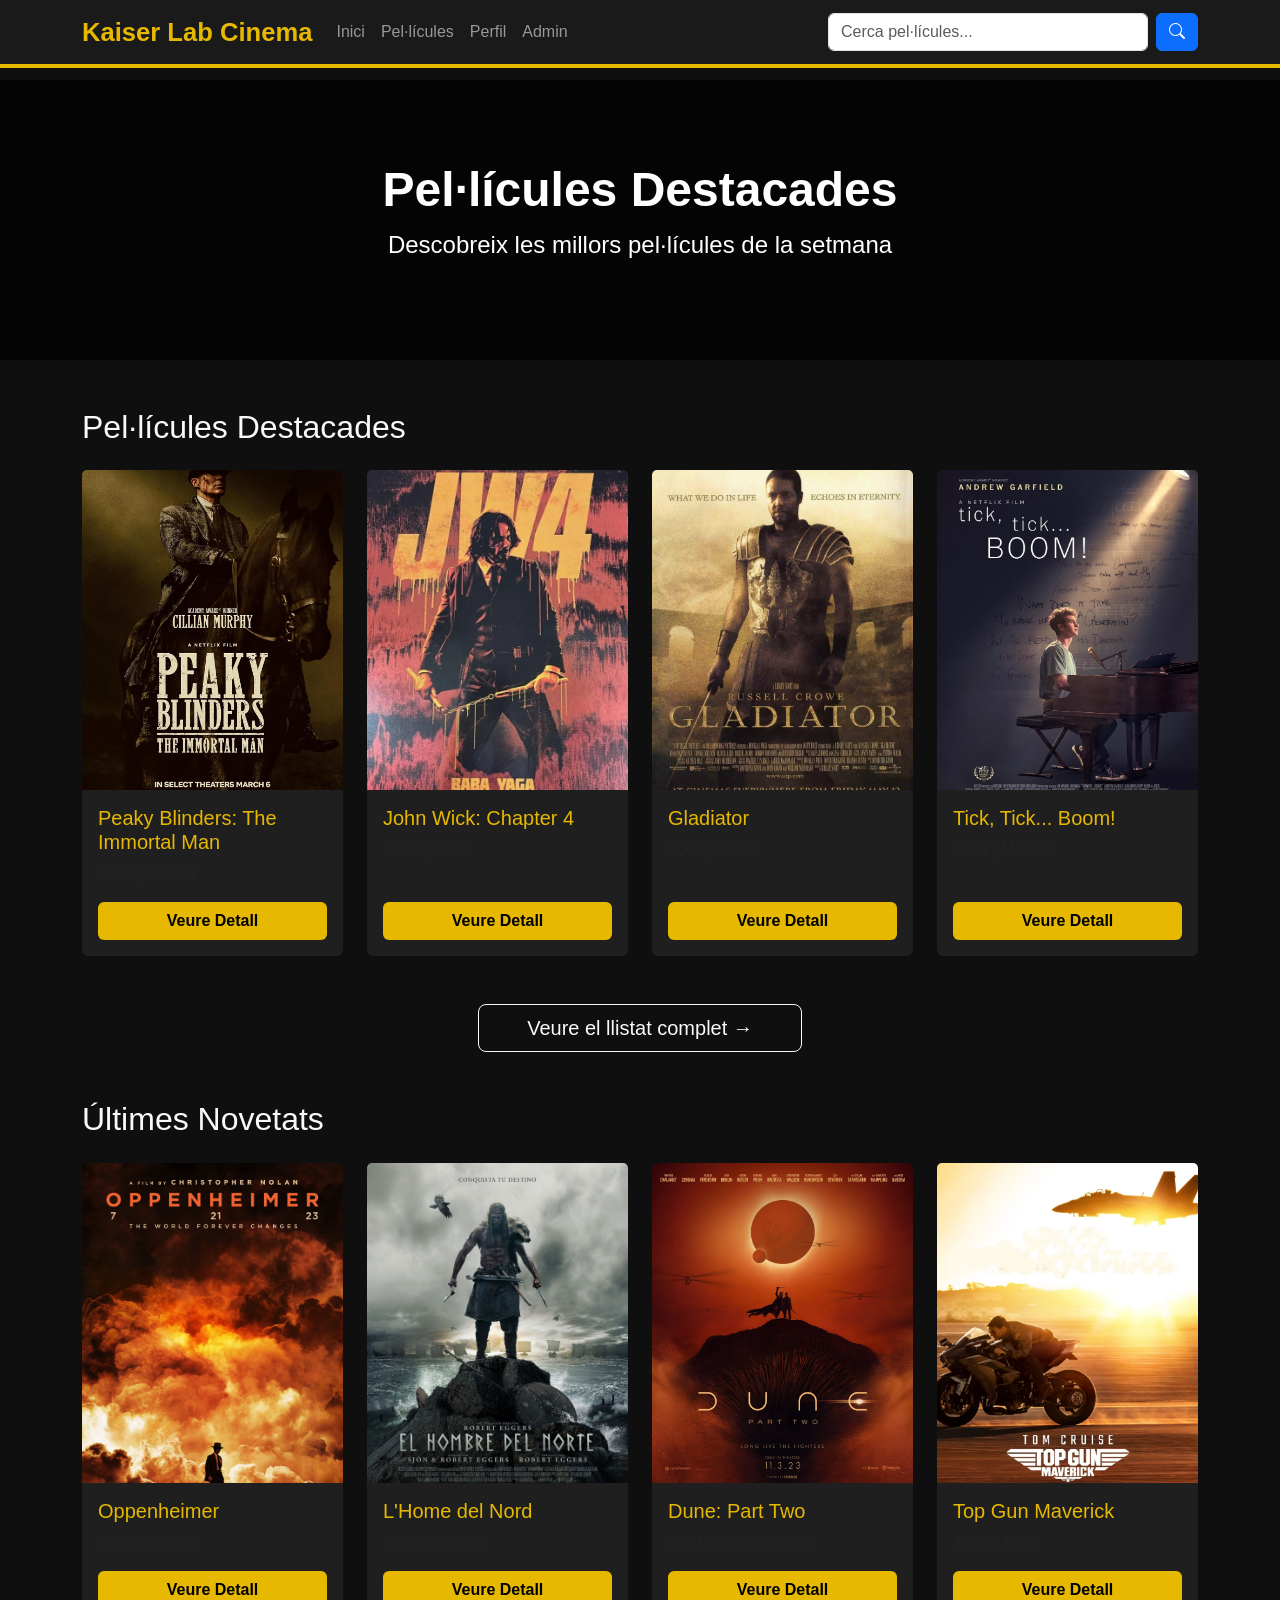
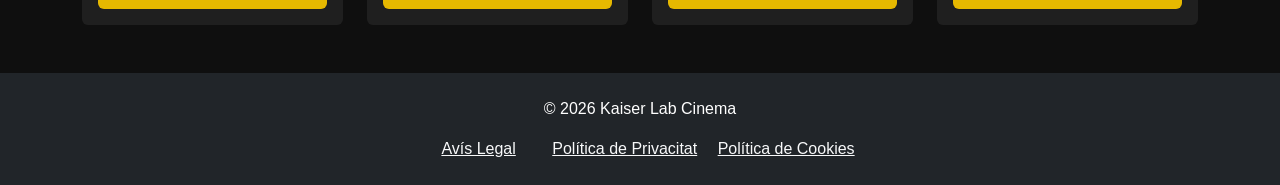
<file: kaiser-lab-cinema/index.html>
<!DOCTYPE html>
<html lang="ca">
<head>
    <meta charset="UTF-8">
    <meta name="viewport" content="width=device-width, initial-scale=1.0">
    <title>Kaiser Lab Cinema</title>
    <link href="https://cdn.jsdelivr.net/npm/bootstrap@5.3.3/dist/css/bootstrap.min.css" rel="stylesheet">
    <link href="https://cdn.jsdelivr.net/npm/bootstrap-icons@1.11.3/font/bootstrap-icons.min.css" rel="stylesheet">
    
    <style>
        :root { --color-primary: #e6b800; }
        body { background: #0f0f0f; color: #f5f5f5; font-family: 'Segoe UI', sans-serif; }
        .navbar { background: #1a1a1a; border-bottom: 4px solid var(--color-primary); }
        .navbar-brand { color: var(--color-primary) !important; font-weight: 700; font-size: 1.6rem; }
        .card { background: #1f1f1f; border: none; transition: all 0.3s; }
        .card:hover { transform: scale(1.05); box-shadow: 0 10px 25px rgba(230,184,0,0.4); }
        .card-img-top { height: 320px; object-fit: cover; }
        .card-title { color: var(--color-primary); }
        .btn-detail { background: var(--color-primary); color: #000; font-weight: 700; }
        .btn-detail:hover { background: #ffcc00; }
        .hero { 
            background: linear-gradient(rgba(0,0,0,0.7), rgba(0,0,0,0.7)), url('https://definicion.de/wp-content/uploads/2016/09/cine-1.jpg') center/cover no-repeat;
            height: 280px;
            display: flex;
            align-items: center;
        }
    </style>
</head>
<body>
    <!-- NAVBAR -->
    <!-- NAVBAR AMB BARRA DE CERCA GLOBAL -->
<nav class="navbar navbar-expand-lg navbar-dark fixed-top">
    <div class="container">
        <a class="navbar-brand" href="index.html">Kaiser Lab Cinema</a>
        
        <button class="navbar-toggler" type="button" data-bs-toggle="collapse" data-bs-target="#navbarNav">
            <span class="navbar-toggler-icon"></span>
        </button>

        <div class="collapse navbar-collapse" id="navbarNav">
            <ul class="navbar-nav me-auto">
                <li class="nav-item"><a class="nav-link" href="index.html">Inici</a></li>
                <li class="nav-item"><a class="nav-link" href="pelicules.html">Pel·lícules</a></li>
                <li class="nav-item"><a class="nav-link" href="perfil.html">Perfil</a></li>
                <li class="nav-item"><a class="nav-link" href="admin.html">Admin</a></li>
            </ul>

            <!-- BARRA DE CERCA (sempre visible) -->
            <form class="d-flex ms-auto" action="pelicules.html" method="get">
                <input type="search" 
                    name="q" 
                    class="form-control me-2" 
                    placeholder="Cerca pel·lícules..." 
                    style="width: 320px;">
                <button class="btn btn-primary" type="submit">
                    <i class="bi bi-search"></i>
                </button>
            </form>
        </div>
    </div>
</nav>
    <div style="height: 80px;"></div>

    <!-- HERO -->
    <section class="hero text-center text-white">
        <div class="container">
            <h1 class="display-5 fw-bold">Pel·lícules Destacades</h1>
            <p class="fs-4">Descobreix les millors pel·lícules de la setmana</p>
        </div>
    </section>

    <div class="container my-5">
        <!-- PEL·LÍCULES DESTACADES -->
        <h2 class="text-light mb-4">Pel·lícules Destacades</h2>
        <div class="row row-cols-1 row-cols-md-2 row-cols-lg-4 g-4" id="destacadesGrid"></div>

        <div class="text-center my-5">
            <a href="pelicules.html" class="btn btn-outline-light btn-lg px-5">Veure el llistat complet →</a>
        </div>

        <!-- ÚLTIMES NOVETATS -->
        <h2 class="text-light mb-4">Últimes Novetats</h2>
        <div class="row row-cols-1 row-cols-md-2 row-cols-lg-4 g-4" id="novetatsGrid"></div>
    </div>

    <!-- FOOTER -->
    <footer class="bg-dark text-white text-center py-4">
        <div class="container">
            <p>© 2026 Kaiser Lab Cinema</p>
            <a href="#" class="text-light mx-3">Avís Legal</a>
            <a href="#" class="text-light mx-3">Política de Privacitat</a>
            <a href="#" class="text-light">Política de Cookies</a>
        </div>
    </footer>

    <script src="https://cdn.jsdelivr.net/npm/bootstrap@5.3.3/dist/js/bootstrap.bundle.min.js"></script>
    <script>
        // === 20 PEL·LÍCULES ===
        const pelicules = [
            {id:1, img:"img/movie1.jpg", title:"Peaky Blinders: The Immortal Man", year:"2026", genre:"Drama"},
            {id:2, img:"img/movie2.jpg", title:"John Wick: Chapter 4", year:"2023", genre:"Acció"},
            {id:3, img:"img/movie3.jpg", title:"Gladiator", year:"2000", genre:"Acció"},
            {id:4, img:"img/movie4.jpg", title:"Tick, Tick... Boom!", year:"2021", genre:"Musical"},
            {id:5, img:"img/movie5.jpg", title:"Oppenheimer", year:"2023", genre:"Històric"},
            {id:6, img:"img/movie6.jpg", title:"L'Home del Nord", year:"2022", genre:"Històric"},
            {id:7, img:"img/movie7.jpg", title:"Dune: Part Two", year:"2024", genre:"Ciència Ficció"},
            {id:8, img:"img/movie8.jpg", title:"Top Gun Maverick", year:"2022", genre:"Acció"},
            {id:9, img:"img/movie9.jpg", title:"La raó d'estar amb tu", year:"2017", genre:"Fantasia"},
            {id:10, img:"img/movie10.jpg", title:"La Balena", year:"2022", genre:"Drama"},
            {id:11, img:"img/movie11.jpg", title:"El Padrí", year:"1972", genre:"Drama"},
            {id:12, img:"img/movie12.jpg", title:"Interestellar", year:"2014", genre:"Ciència Ficció"},
            {id:13, img:"img/movie13.jpg", title:"The Matrix", year:"1999", genre:"Thriller"},
            {id:14, img:"img/movie14.jpg", title:"Shutter Island", year:"2010", genre:"Thriller"},
            {id:15, img:"img/movie15.jpg", title:"Club de Lluita", year:"1999", genre:"Drama"},
            {id:16, img:"img/movie16.jpg", title:"Zodiac", year:"2007", genre:"Misteri"},
            {id:17, img:"img/movie17.jpg", title:"Dos Papes", year:"2019", genre:"Drama"},
            {id:18, img:"img/movie18.jpg", title:"Conclave", year:"2024", genre:"Thriller"},
            {id:19, img:"img/movie19.jpg", title:"Wall Street", year:"1987", genre:"Drama"},
            {id:20, img:"img/movie20.jpg", title:"La Gran Aposta", year:"2015", genre:"Drama"}
        ];

        function renderSection(gridId, moviesToShow) {
            const container = document.getElementById(gridId);
            container.innerHTML = '';
            moviesToShow.forEach(movie => {
                const card = `
                    <div class="col">
                        <div class="card h-100">
                            <img src="${movie.img}" class="card-img-top" alt="${movie.title}">
                            <div class="card-body d-flex flex-column">
                                <h5 class="card-title">${movie.title}</h5>
                                <p class="text-muted">${movie.year} | ${movie.genre}</p>
                                <div class="mt-auto">
                                    <a href="detall.html?id=${movie.id}" class="btn btn-detail w-100">Veure Detall</a>
                                </div>
                            </div>
                        </div>
                    </div>
                `;
                container.innerHTML += card;
            });
        }

        window.onload = () => {
            renderSection('destacadesGrid', pelicules.slice(0, 4));   // Primeres 4
            renderSection('novetatsGrid', pelicules.slice(4, 8));    // Següents 4
        };
    </script>
</body>
</html>
</file>
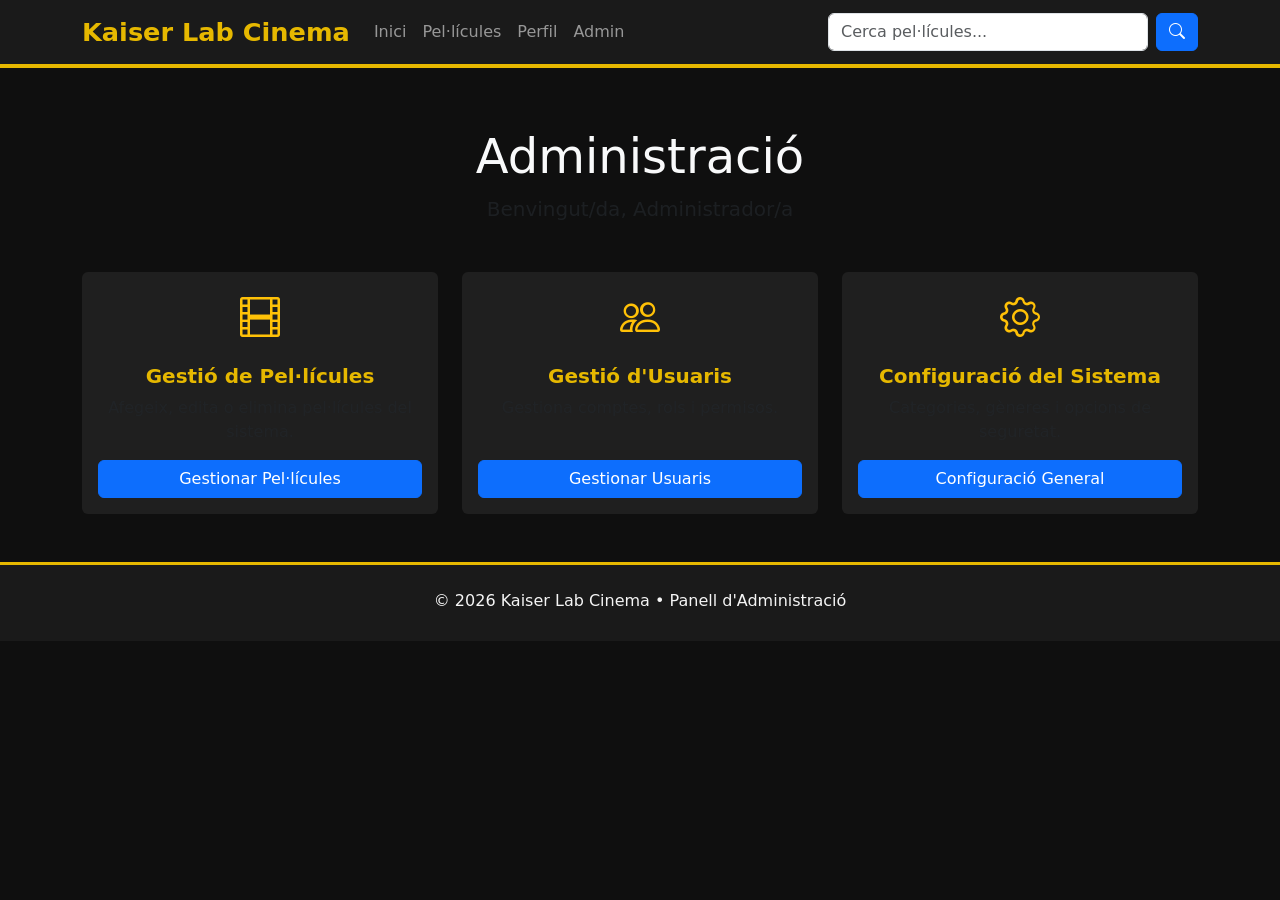
<file: kaiser-lab-cinema/admin.html>
<!DOCTYPE html>
<html lang="ca">
<head>
    <meta charset="UTF-8">
    <meta name="viewport" content="width=device-width, initial-scale=1.0">
    <title>Administració - Kaiser Lab Cinema</title>
    <link href="https://cdn.jsdelivr.net/npm/bootstrap@5.3.3/dist/css/bootstrap.min.css" rel="stylesheet">
    <link href="https://cdn.jsdelivr.net/npm/bootstrap-icons@1.11.3/font/bootstrap-icons.min.css" rel="stylesheet">
    <link rel="stylesheet" href="css/style.css">
</head>
<body>
    <!-- NAVBAR AMB BARRA DE CERCA GLOBAL -->
<nav class="navbar navbar-expand-lg navbar-dark fixed-top">
    <div class="container">
        <a class="navbar-brand" href="index.html">Kaiser Lab Cinema</a>
        
        <button class="navbar-toggler" type="button" data-bs-toggle="collapse" data-bs-target="#navbarNav">
            <span class="navbar-toggler-icon"></span>
        </button>

        <div class="collapse navbar-collapse" id="navbarNav">
            <ul class="navbar-nav me-auto">
                <li class="nav-item"><a class="nav-link" href="index.html">Inici</a></li>
                <li class="nav-item"><a class="nav-link" href="pelicules.html">Pel·lícules</a></li>
                <li class="nav-item"><a class="nav-link" href="perfil.html">Perfil</a></li>
                <li class="nav-item"><a class="nav-link" href="admin.html">Admin</a></li>
            </ul>

            <!-- BARRA DE CERCA (sempre visible) -->
            <form class="d-flex ms-auto" action="pelicules.html" method="get">
                <input type="search" 
                    name="q" 
                    class="form-control me-2" 
                    placeholder="Cerca pel·lícules..." 
                    style="width: 320px;">
                <button class="btn btn-primary" type="submit">
                    <i class="bi bi-search"></i>
                </button>
            </form>
        </div>
    </div>
</nav>

    <div style="height: 80px;"></div>

    <div class="container my-5">
        <div class="text-center mb-5">
            <h2 class="text-light display-5">Administració</h2>
            <p class="text-muted fs-5">Benvingut/da, Administrador/a</p>
        </div>

        <div class="row g-4">
            <!-- GESTIÓ DE PEL·LÍCULES -->
            <div class="col-lg-4 col-md-6">
                <div class="card admin-card h-100 text-center">
                    <div class="card-body d-flex flex-column">
                        <i class="bi bi-film fs-1 text-warning mb-3"></i>
                        <h5 class="card-title">Gestió de Pel·lícules</h5>
                        <p class="card-text text-muted">Afegeix, edita o elimina pel·lícules del sistema.</p>
                        <a href="#" class="btn btn-primary mt-auto">Gestionar Pel·lícules</a>
                    </div>
                </div>
            </div>

            <!-- GESTIÓ D'USUARIS -->
            <div class="col-lg-4 col-md-6">
                <div class="card admin-card h-100 text-center">
                    <div class="card-body d-flex flex-column">
                        <i class="bi bi-people fs-1 text-warning mb-3"></i>
                        <h5 class="card-title">Gestió d'Usuaris</h5>
                        <p class="card-text text-muted">Gestiona comptes, rols i permisos.</p>
                        <a href="#" class="btn btn-primary mt-auto">Gestionar Usuaris</a>
                    </div>
                </div>
            </div>

            <!-- CONFIGURACIÓ DEL SISTEMA -->
            <div class="col-lg-4 col-md-6">
                <div class="card admin-card h-100 text-center">
                    <div class="card-body d-flex flex-column">
                        <i class="bi bi-gear fs-1 text-warning mb-3"></i>
                        <h5 class="card-title">Configuració del Sistema</h5>
                        <p class="card-text text-muted">Categories, gèneres i opcions de seguretat.</p>
                        <a href="#" class="btn btn-primary mt-auto">Configuració General</a>
                    </div>
                </div>
            </div>
        </div>
    </div>

    <!-- FOOTER -->
    <footer class="py-4 text-center">
        <div class="container">
            <p class="mb-1">© 2026 Kaiser Lab Cinema • Panell d'Administració</p>
        </div>
    </footer>

    <script src="https://cdn.jsdelivr.net/npm/bootstrap@5.3.3/dist/js/bootstrap.bundle.min.js"></script>
</body>
</html>
</file>
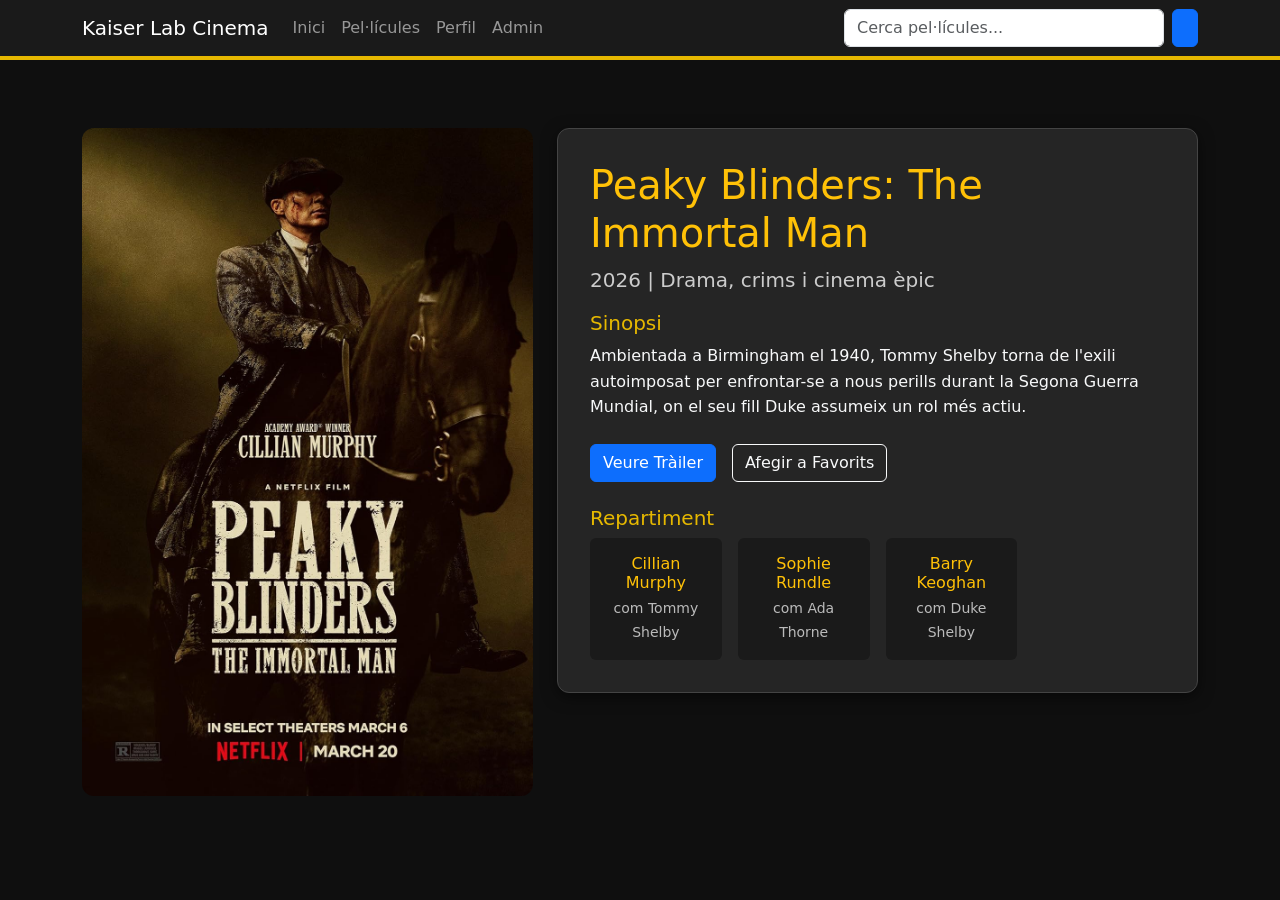
<file: kaiser-lab-cinema/detall.html>
<!DOCTYPE html>
<html lang="ca">
<head>
    <meta charset="UTF-8">
    <meta name="viewport" content="width=device-width, initial-scale=1.0">
    <title>Detall - Kaiser Lab Cinema</title>
    <link href="https://cdn.jsdelivr.net/npm/bootstrap@5.3.3/dist/css/bootstrap.min.css" rel="stylesheet">
    <style>
            :root { 
                --color-primary: #e6b800; 
                --text-light: #f5f5f5;
                --text-soft: #cccccc;
            }
            
            body { 
                background: #0f0f0f; 
                color: var(--text-light); 
            }
            
            .navbar { 
                background: #1a1a1a; 
                border-bottom: 4px solid var(--color-primary); 
            }
            
            .poster { 
                max-height: 1000px; 
                object-fit: cover; 
                border-radius: 12px; 
            }
            
            .info-box { 
                background: #252525;           /* Fons una mica més clar */
                padding: 2rem; 
                border-radius: 12px; 
                border: 1px solid #444;        /* Vora subtil per separar */
                box-shadow: 0 4px 15px rgba(0,0,0,0.5);
            }
            
            h1, h5 { 
                color: var(--color-primary);   /* Groc daurat com al wireframe */
            }
            
            .text-muted { 
                color: var(--text-soft) !important;   /* Gris més visible */
            }
            
            #sinopsi {
                color: #eeeeee;
                line-height: 1.6;
            }
            
            /* Repartiment (les targetes interiors) */
            #repartiment .bg-dark {
                background: #1a1a1a !important;
            }
            #repartiment small {
                color: #bbbbbb !important;
            }
    </style>
</head>
<body>
    
    <!-- NAVBAR AMB BARRA DE CERCA GLOBAL -->
<nav class="navbar navbar-expand-lg navbar-dark fixed-top">
    <div class="container">
        <a class="navbar-brand" href="index.html">Kaiser Lab Cinema</a>
        
        <button class="navbar-toggler" type="button" data-bs-toggle="collapse" data-bs-target="#navbarNav">
            <span class="navbar-toggler-icon"></span>
        </button>

        <div class="collapse navbar-collapse" id="navbarNav">
            <ul class="navbar-nav me-auto">
                <li class="nav-item"><a class="nav-link" href="index.html">Inici</a></li>
                <li class="nav-item"><a class="nav-link" href="pelicules.html">Pel·lícules</a></li>
                <li class="nav-item"><a class="nav-link" href="perfil.html">Perfil</a></li>
                <li class="nav-item"><a class="nav-link" href="admin.html">Admin</a></li>
            </ul>

            <!-- BARRA DE CERCA (sempre visible) -->
            <form class="d-flex ms-auto" action="pelicules.html" method="get">
                <input type="search" 
                    name="q" 
                    class="form-control me-2" 
                    placeholder="Cerca pel·lícules..." 
                    style="width: 320px;">
                <button class="btn btn-primary" type="submit">
                    <i class="bi bi-search"></i>
                </button>
            </form>
        </div>
    </div>
</nav>

    <div style="height: 80px;"></div>

    <div class="container my-5">
        <div class="row">
            <!-- POSTER -->
            <div class="col-lg-5 mb-4">
                <img id="poster" class="poster img-fluid w-100" alt="Poster">
            </div>

            <!-- INFORMACIÓ -->
            <div class="col-lg-7">
                <div class="info-box">
                    <h1 id="title" class="text-warning"></h1>
                    <p id="yearGenre" class="text-muted fs-5"></p>

                    <h5>Sinopsi</h5>
                    <p id="sinopsi" class="text-light"></p>

                    <div class="d-flex gap-3 my-4">
                        <a id="trailerBtn" href="#" target="_blank" class="btn btn-primary">Veure Tràiler</a>
                        <a href="#" class="btn btn-outline-light">Afegir a Favorits</a>
                    </div>

                    <h5>Repartiment</h5>
                    <div class="row g-3" id="repartiment">
                        <!-- Es omplen amb JS -->
                    </div>
                </div>
            </div>
        </div>
    </div>

    <!-- JAVASCRIPT EXTERN -->
    <script src="js/detall.js"></script>
</body>
</html>
</file>
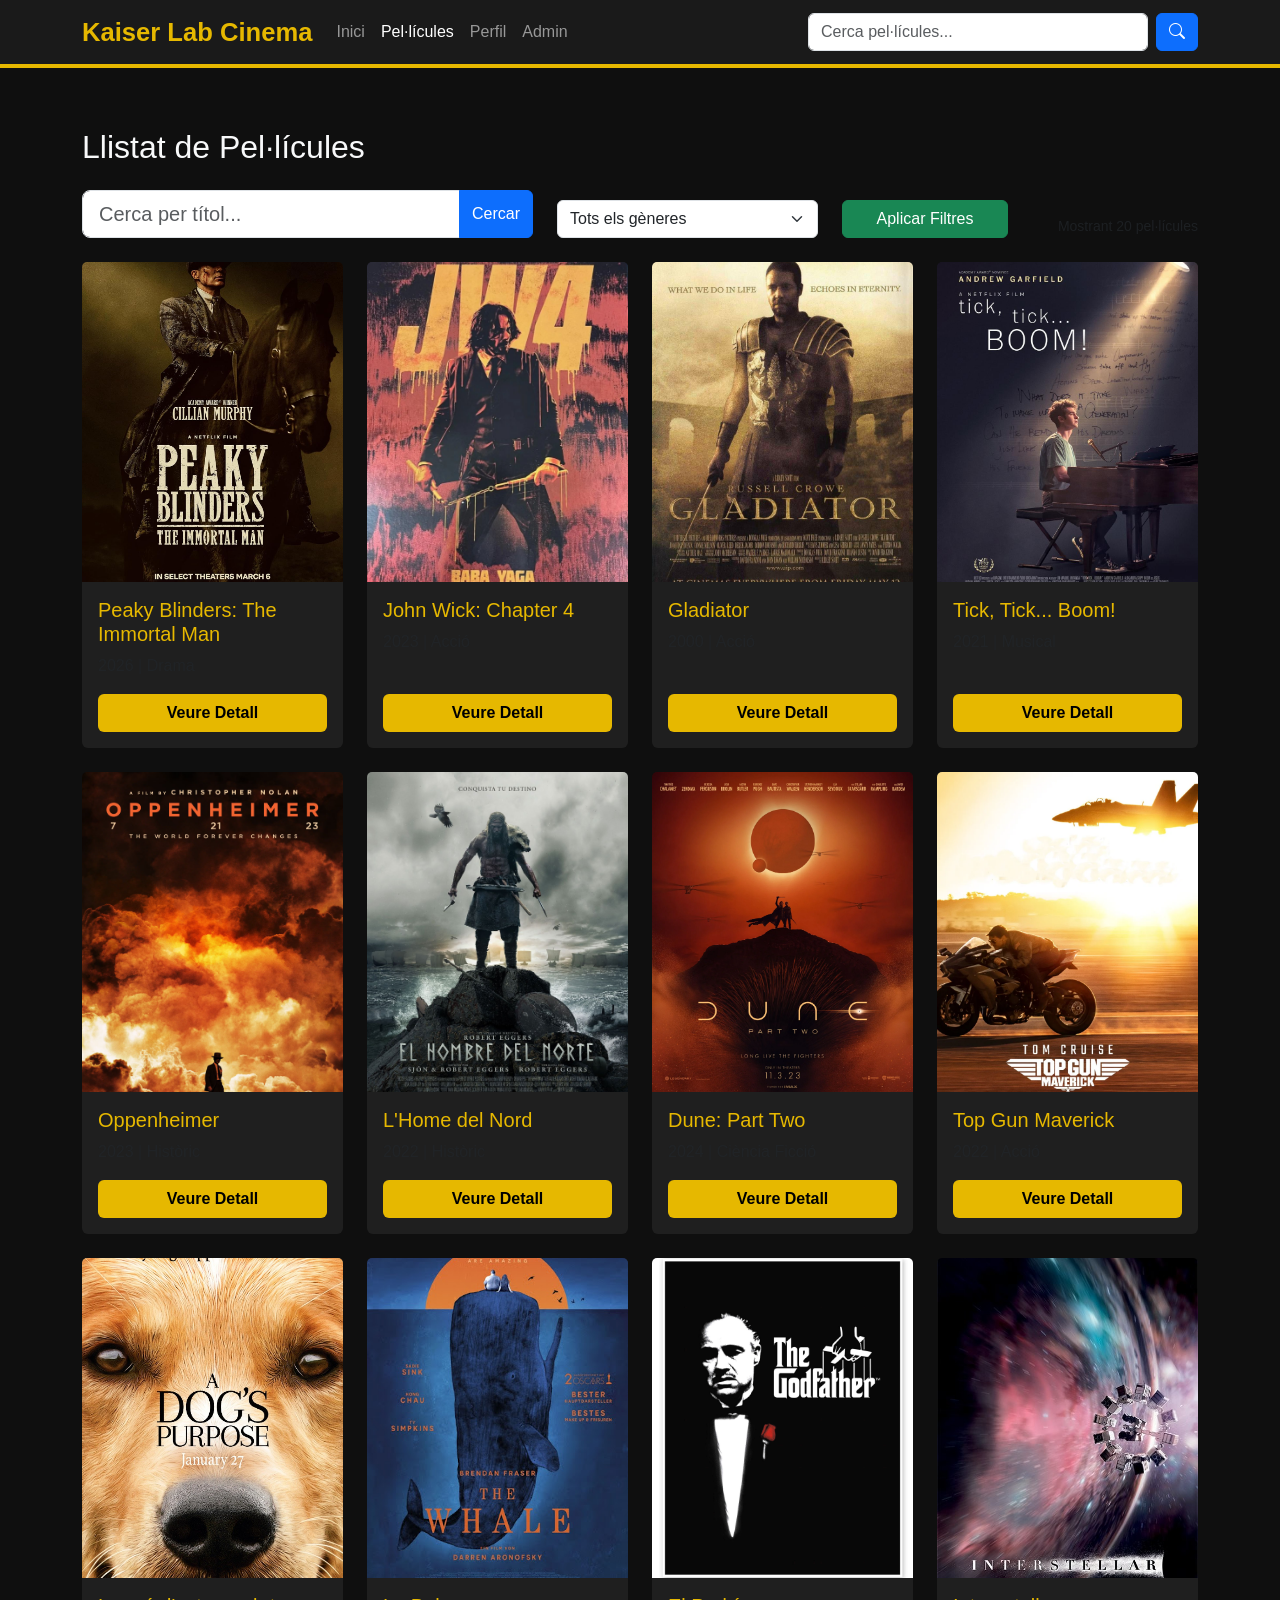
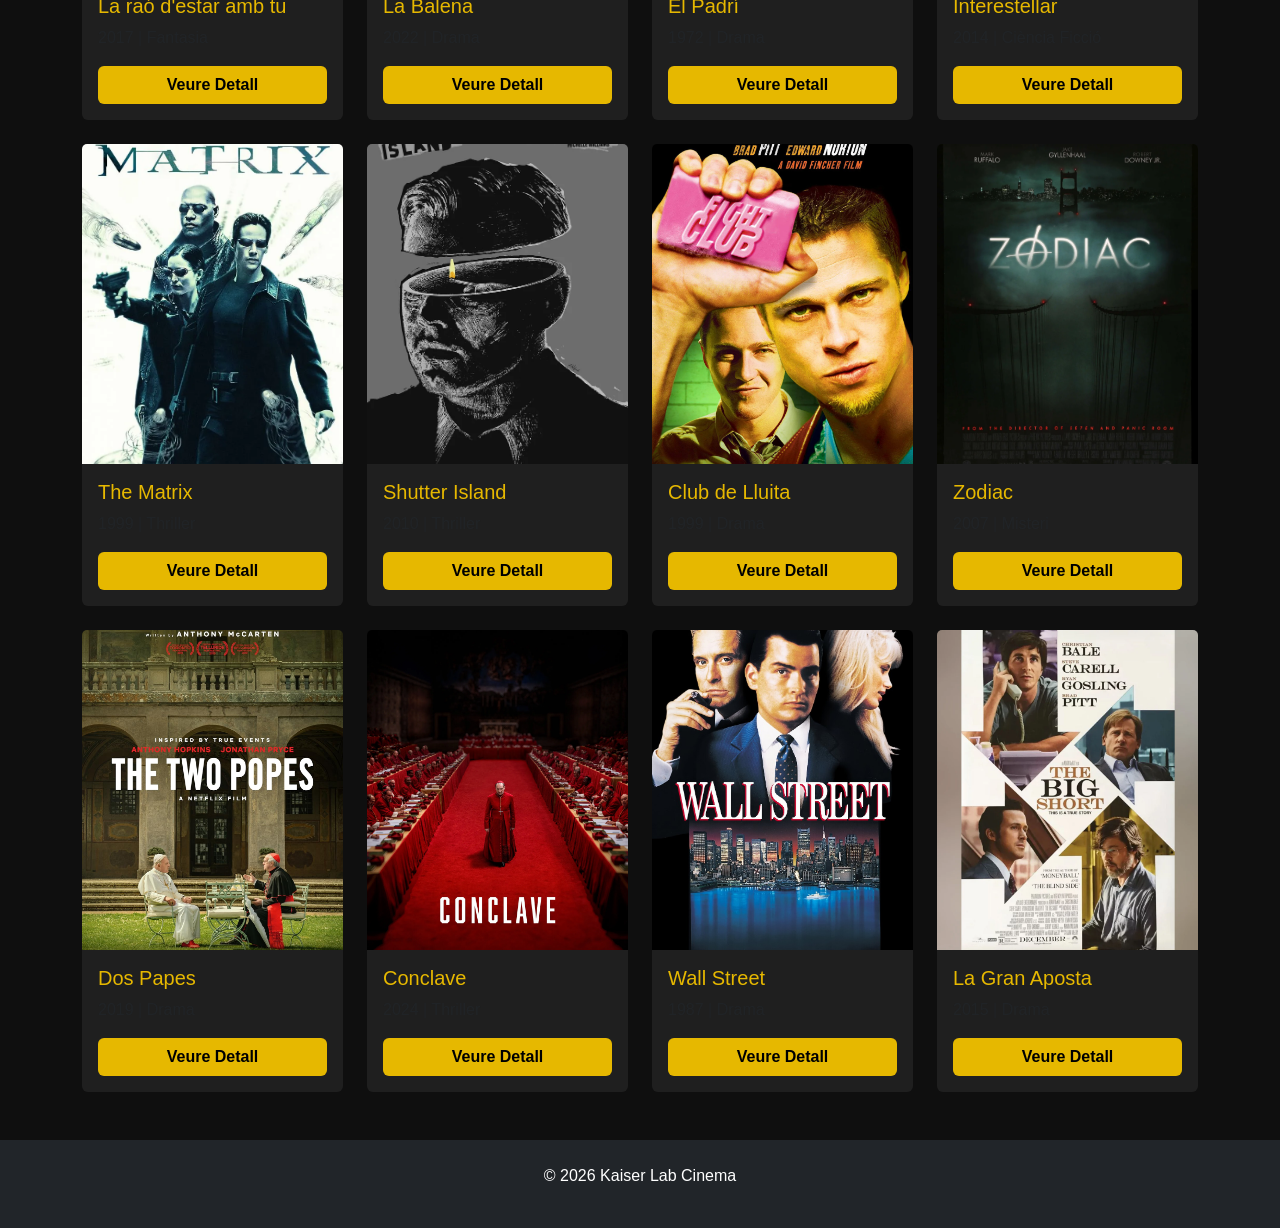
<file: kaiser-lab-cinema/pelicules.html>
<!DOCTYPE html>
<html lang="ca">
<head>
    <meta charset="UTF-8">
    <meta name="viewport" content="width=device-width, initial-scale=1.0">
    <title>Pel·lícules - Kaiser Lab Cinema</title>
    <link href="https://cdn.jsdelivr.net/npm/bootstrap@5.3.3/dist/css/bootstrap.min.css" rel="stylesheet">
    <link href="https://cdn.jsdelivr.net/npm/bootstrap-icons@1.11.3/font/bootstrap-icons.min.css" rel="stylesheet">
    
    <style>
        :root { --color-primary: #e6b800; }
        body { background: #0f0f0f; color: #f5f5f5; font-family: 'Segoe UI', sans-serif; }
        .navbar { background: #1a1a1a; border-bottom: 4px solid var(--color-primary); }
        .navbar-brand { color: var(--color-primary) !important; font-weight: 700; font-size: 1.6rem; }
        .card { background: #1f1f1f; border: none; transition: all 0.3s; }
        .card:hover { transform: scale(1.05); box-shadow: 0 10px 25px rgba(230,184,0,0.4); }
        .card-img-top { height: 320px; object-fit: cover; }
        .card-title { color: var(--color-primary); }
        .btn-detail { background: var(--color-primary); color: #000; font-weight: 700; }
        .btn-detail:hover { background: #ffcc00; }
    </style>
</head>
<body>
    <!-- NAVBAR AMB CERCA GLOBAL -->
    <nav class="navbar navbar-expand-lg navbar-dark fixed-top">
        <div class="container">
            <a class="navbar-brand" href="index.html">Kaiser Lab Cinema</a>
            <button class="navbar-toggler" type="button" data-bs-toggle="collapse" data-bs-target="#navbarNav">
                <span class="navbar-toggler-icon"></span>
            </button>
            <div class="collapse navbar-collapse" id="navbarNav">
                <ul class="navbar-nav me-auto">
                    <li class="nav-item"><a class="nav-link" href="index.html">Inici</a></li>
                    <li class="nav-item"><a class="nav-link active" href="pelicules.html">Pel·lícules</a></li>
                    <li class="nav-item"><a class="nav-link" href="perfil.html">Perfil</a></li>
                    <li class="nav-item"><a class="nav-link" href="admin.html">Admin</a></li>
                </ul>

                <!-- CERCA GLOBAL (sempre visible) -->
                <form class="d-flex ms-auto" action="pelicules.html" method="get">
                    <input type="search" name="q" id="globalSearch" 
                           class="form-control me-2" placeholder="Cerca pel·lícules..." 
                           style="width: 340px;">
                    <button class="btn btn-primary" type="submit">
                        <i class="bi bi-search"></i>
                    </button>
                </form>
            </div>
        </div>
    </nav>

    <div style="height: 80px;"></div>

    <div class="container my-5">
        <h2 class="text-light mb-4">Llistat de Pel·lícules</h2>

        <!-- FILTRES AVANÇATS -->
        <div class="row mb-4 align-items-end">
            <div class="col-lg-5">
                <div class="input-group">
                    <input type="text" id="searchInput" class="form-control form-control-lg" placeholder="Cerca per títol...">
                    <button onclick="filterMovies()" class="btn btn-primary">Cercar</button>
                </div>
            </div>
            <div class="col-lg-3">
                <select id="genreFilter" class="form-select">
                    <option value="Tots">Tots els gèneres</option>
                    <option value="Acció">Acció</option>
                    <option value="Drama">Drama</option>
                    <option value="Comèdia">Comèdia</option>
                    <option value="Ciència Ficció">Ciència Ficció</option>
                    <option value="Històric">Històric</option>
                    <option value="Musical">Musical</option>
                    <option value="Thriller">Thriller</option>
                    <option value="Misteri">Misteri</option>
                    <option value="Fantasia">Fantasia</option>
                </select>
            </div>
            <div class="col-lg-2">
                <button onclick="filterMovies()" class="btn btn-success w-100">Aplicar Filtres</button>
            </div>
            <div class="col-lg-2 text-end">
                <small class="text-muted" id="resultCount">Mostrant <span id="count">20</span> pel·lícules</small>
            </div>
        </div>

        <!-- GRID -->
        <div class="row row-cols-1 row-cols-md-2 row-cols-lg-4 g-4" id="movieGrid"></div>
    </div>

    <!-- FOOTER -->
    <footer class="bg-dark text-white text-center py-4">
        <div class="container">
            <p>© 2026 Kaiser Lab Cinema</p>
        </div>
    </footer>

    <script src="https://cdn.jsdelivr.net/npm/bootstrap@5.3.3/dist/js/bootstrap.bundle.min.js"></script>
    <script>
        const pelicules = [
            {id:1, img:"img/movie1.jpg", title:"Peaky Blinders: The Immortal Man", year:"2026", genre:"Drama"},
            {id:2, img:"img/movie2.jpg", title:"John Wick: Chapter 4", year:"2023", genre:"Acció"},
            {id:3, img:"img/movie3.jpg", title:"Gladiator", year:"2000", genre:"Acció"},
            {id:4, img:"img/movie4.jpg", title:"Tick, Tick... Boom!", year:"2021", genre:"Musical"},
            {id:5, img:"img/movie5.jpg", title:"Oppenheimer", year:"2023", genre:"Històric"},
            {id:6, img:"img/movie6.jpg", title:"L'Home del Nord", year:"2022", genre:"Històric"},
            {id:7, img:"img/movie7.jpg", title:"Dune: Part Two", year:"2024", genre:"Ciència Ficció"},
            {id:8, img:"img/movie8.jpg", title:"Top Gun Maverick", year:"2022", genre:"Acció"},
            {id:9, img:"img/movie9.jpg", title:"La raó d'estar amb tu", year:"2017", genre:"Fantasia"},
            {id:10, img:"img/movie10.jpg", title:"La Balena", year:"2022", genre:"Drama"},
            {id:11, img:"img/movie11.jpg", title:"El Padrí", year:"1972", genre:"Drama"},
            {id:12, img:"img/movie12.jpg", title:"Interestellar", year:"2014", genre:"Ciència Ficció"},
            {id:13, img:"img/movie13.jpg", title:"The Matrix", year:"1999", genre:"Thriller"},
            {id:14, img:"img/movie14.jpg", title:"Shutter Island", year:"2010", genre:"Thriller"},
            {id:15, img:"img/movie15.jpg", title:"Club de Lluita", year:"1999", genre:"Drama"},
            {id:16, img:"img/movie16.jpg", title:"Zodiac", year:"2007", genre:"Misteri"},
            {id:17, img:"img/movie17.jpg", title:"Dos Papes", year:"2019", genre:"Drama"},
            {id:18, img:"img/movie18.jpg", title:"Conclave", year:"2024", genre:"Thriller"},
            {id:19, img:"img/movie19.jpg", title:"Wall Street", year:"1987", genre:"Drama"},
            {id:20, img:"img/movie20.jpg", title:"La Gran Aposta", year:"2015", genre:"Drama"}
        ];

        function renderCards(moviesToShow) {
            const container = document.getElementById('movieGrid');
            container.innerHTML = '';
            moviesToShow.forEach(movie => {
                container.innerHTML += `
                    <div class="col">
                        <div class="card h-100">
                            <img src="${movie.img}" class="card-img-top" alt="${movie.title}">
                            <div class="card-body d-flex flex-column">
                                <h5 class="card-title">${movie.title}</h5>
                                <p class="text-muted">${movie.year} | ${movie.genre}</p>
                                <div class="mt-auto">
                                    <a href="detall.html?id=${movie.id}" class="btn btn-detail w-100">Veure Detall</a>
                                </div>
                            </div>
                        </div>
                    </div>
                `;
            });
            document.getElementById('count').textContent = moviesToShow.length;
        }

        function filterMovies() {
            const search = document.getElementById('searchInput').value.toLowerCase().trim();
            const genre = document.getElementById('genreFilter').value;

            let filtered = pelicules.filter(movie => {
                const matchTitle = movie.title.toLowerCase().includes(search);
                const matchGenre = (genre === "Tots" || movie.genre === genre);
                return matchTitle && matchGenre;
            });

            renderCards(filtered);
        }

        // === GESTIÓ DE LA CERCA GLOBAL DES DE ALTRES PÀGINES ===
        window.onload = () => {
            const urlParams = new URLSearchParams(window.location.search);
            const query = urlParams.get('q');

            if (query) {
                document.getElementById('searchInput').value = query;
                filterMovies();
            } else {
                renderCards(pelicules);
            }
        };
    </script>
</body>
</html>
</file>
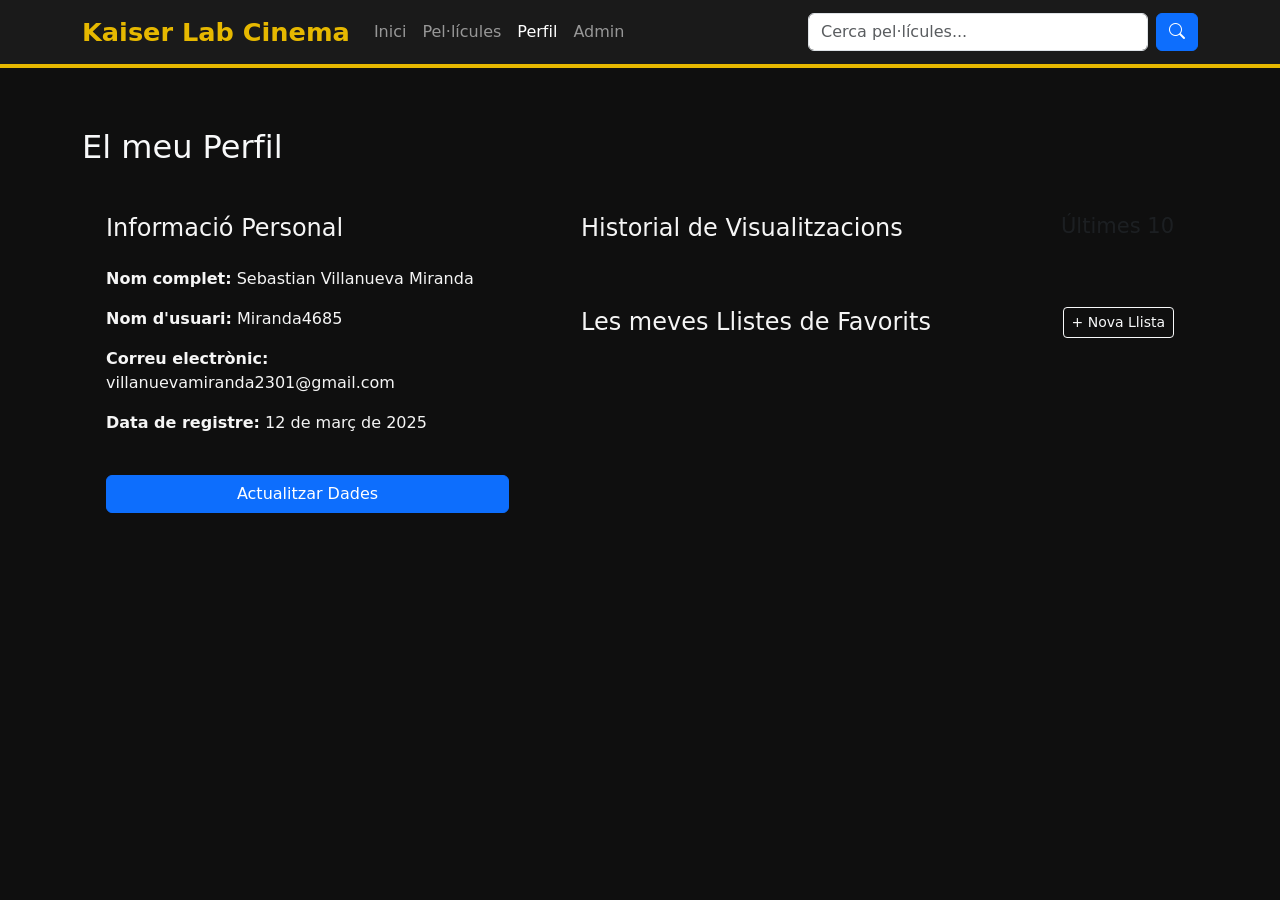
<file: kaiser-lab-cinema/perfil.html>
<!DOCTYPE html>
<html lang="ca">
<head>
    <meta charset="UTF-8">
    <meta name="viewport" content="width=device-width, initial-scale=1.0">
    <title>Perfil - Kaiser Lab Cinema</title>
    <link href="https://cdn.jsdelivr.net/npm/bootstrap@5.3.3/dist/css/bootstrap.min.css" rel="stylesheet">
    <link href="https://cdn.jsdelivr.net/npm/bootstrap-icons@1.11.3/font/bootstrap-icons.min.css" rel="stylesheet">
    <link rel="stylesheet" href="css/style.css">
</head>
<body>
    <!-- NAVBAR AMB CERCA GLOBAL -->
    <nav class="navbar navbar-expand-lg navbar-dark fixed-top">
        <div class="container">
            <a class="navbar-brand" href="index.html">Kaiser Lab Cinema</a>
            <button class="navbar-toggler" type="button" data-bs-toggle="collapse" data-bs-target="#navbarNav">
                <span class="navbar-toggler-icon"></span>
            </button>
            <div class="collapse navbar-collapse" id="navbarNav">
                <ul class="navbar-nav me-auto">
                    <li class="nav-item"><a class="nav-link" href="index.html">Inici</a></li>
                    <li class="nav-item"><a class="nav-link" href="pelicules.html">Pel·lícules</a></li>
                    <li class="nav-item"><a class="nav-link active" href="perfil.html">Perfil</a></li>
                    <li class="nav-item"><a class="nav-link" href="admin.html">Admin</a></li>
                </ul>
                <form class="d-flex ms-auto" action="pelicules.html" method="get">
                    <input type="search" name="q" class="form-control me-2" placeholder="Cerca pel·lícules..." style="width: 340px;">
                    <button class="btn btn-primary" type="submit">
                        <i class="bi bi-search"></i>
                    </button>
                </form>
            </div>
        </div>
    </nav>

    <div style="height: 80px;"></div>

    <div class="container my-5">
        <h2 class="text-light mb-4">El meu Perfil</h2>

        <div class="row g-4">
            <!-- INFORMACIÓ PERSONAL -->
            <div class="col-lg-5">
                <div class="info-box p-4">
                    <h4 class="mb-4">Informació Personal</h4>
                    <p><strong>Nom complet:</strong> Sebastian Villanueva Miranda</p>
                    <p><strong>Nom d'usuari:</strong> Miranda4685</p>
                    <p><strong>Correu electrònic:</strong> villanuevamiranda2301@gmail.com</p>
                    <p><strong>Data de registre:</strong> 12 de març de 2025</p>
                    
                    <button onclick="alert('Funcionalitat d\'actualització en desenvolupament')" 
                            class="btn btn-primary mt-4 w-100">
                        Actualitzar Dades
                    </button>
                </div>
            </div>

            <!-- COLUMNA DRETA: HISTORIAL + FAVORITS -->
            <div class="col-lg-7">
                <!-- Historial de Visualitzacions -->
                <div class="info-box p-4 mb-4">
                    <h4 class="d-flex justify-content-between">
                        Historial de Visualitzacions
                        <small class="text-muted">Últimes 10</small>
                    </h4>
                    <div class="row g-3" id="historialGrid"></div>
                </div>

                <!-- Llistes de Favorits -->
                <div class="info-box p-4">
                    <h4 class="d-flex justify-content-between align-items-center">
                        Les meves Llistes de Favorits
                        <button onclick="novaLlista()" class="btn btn-sm btn-outline-light">+ Nova Llista</button>
                    </h4>
                    <div id="llistesFavorits"></div>
                </div>
            </div>
        </div>
    </div>

    <script src="https://cdn.jsdelivr.net/npm/bootstrap@5.3.3/dist/js/bootstrap.bundle.min.js"></script>
    <script src="js/script.js"></script>
</body>
</html>
</file>
<file: kaiser-lab-cinema/css/style.css>
:root {
    --color-primary: #e6b800;
}

body {
    background-color: #0f0f0f;
    color: #f5f5f5;
    font-family: 'Segoe UI', system-ui, sans-serif;
}

.navbar {
    background-color: #1a1a1a;
    border-bottom: 4px solid var(--color-primary);
}

.navbar-brand {
    font-weight: 700;
    color: var(--color-primary) !important;
    font-size: 1.6rem;
}

.card {
    background-color: #1f1f1f;
    border: none;
    transition: all 0.3s;
}

.card:hover {
    transform: translateY(-8px);
    box-shadow: 0 15px 30px rgba(230, 184, 0, 0.4);
}

.card-img-top {
    height: 320px;
    object-fit: cover;
}

.card-title {
    color: var(--color-primary);
    font-weight: 600;
}

.btn-detail {
    background-color: var(--color-primary);
    color: #000;
    font-weight: 700;
}

.btn-detail:hover {
    background-color: #ffcc00;
    color: #000;
}

footer {
    background-color: #1a1a1a;
    border-top: 3px solid var(--color-primary);
}
</file>
